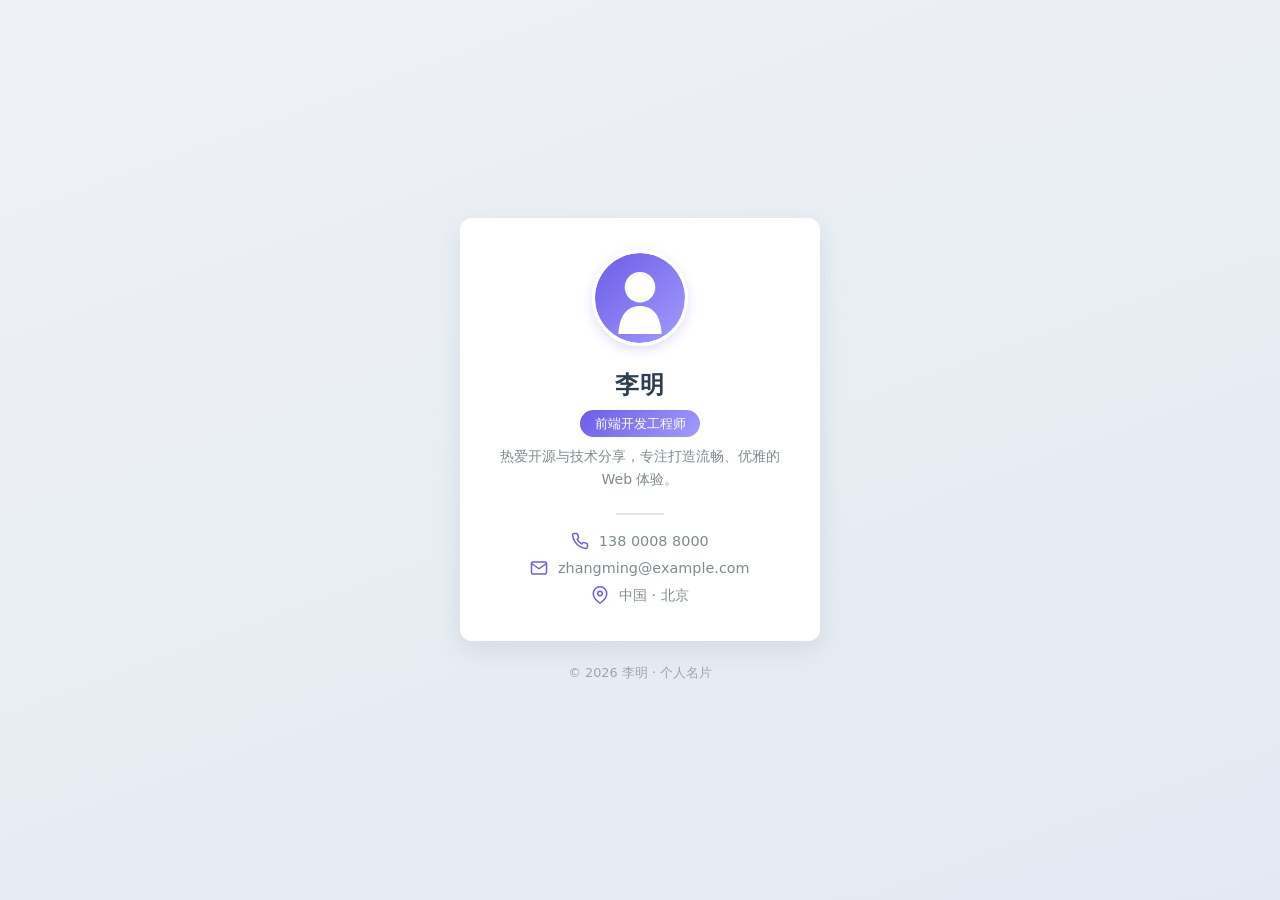
<file: index.html>
<!DOCTYPE html>
<html lang="zh-CN">
<head>
  <!-- 字符编码：UTF-8，保证中文正常显示 -->
  <meta charset="UTF-8">
  <!-- 移动端适配：视口宽度＝设备宽度，初始缩放比例为 1 -->
  <meta name="viewport" content="width=device-width, initial-scale=1.0">
  <!-- 页面描述：便于搜索引擎收录 -->
  <meta name="description" content="李明 · 前端开发工程师 · 个人名片">
  <!-- 页面标题 -->
  <title>李明 · 个人名片</title>
  <!-- 引入外部 CSS 样式（结构层与样式层分离书写） -->
  <link rel="stylesheet" href="css/style.css">
</head>
<body>

  <!-- ==================== 主卡片容器 ==================== -->
  <!-- 居中的个人名片卡片，花色样式全部由 style.css 控制 -->
  <main class="card">

    <!-- 头像区：圆形头像（图片裁切成正圆由 CSS 实现） -->
    <figure class="avatar">
      <img src="assets/avatar.svg" alt="李明的头像">
    </figure>

    <!-- 身份信息区：姓名 + 职位 + 个人简介 -->
    <header class="profile">
      <h1 class="name">李明</h1>
      <!-- 职位以渐变胶囊徽章的形式呈现 -->
      <p class="title">前端开发工程师</p>
      <p class="bio">热爱开源与技术分享，专注打造流畅、优雅的 Web 体验。</p>
    </header>

    <!-- 分隔线：区分身份区与联系方式区 -->
    <div class="divider"></div>

    <!-- 联系方式列表 -->
    <ul class="contact">
      <!-- 电话：点击可唤起拨号 -->
      <li class="contact-item">
        <svg class="icon" viewBox="0 0 24 24" fill="none" stroke="currentColor"
             stroke-width="2" stroke-linecap="round" stroke-linejoin="round" aria-hidden="true">
          <path d="M22 16.92v3a2 2 0 0 1-2.18 2 19.79 19.79 0 0 1-8.63-3.07
                   19.5 19.5 0 0 1-6-6A19.79 19.79 0 0 1 2.12 4.18 2 2 0 0 1 4.11 2h3a2 2
                   0 0 1 2 1.72c.13.96.36 1.9.7 2.81a2 2 0 0 1-.45 2.11L8.09 9.91a16
                   16 0 0 0 6 6l1.27-1.27a2 2 0 0 1 2.11-.45c.91.34 1.85.57 2.81.7A2 2
                   0 0 1 22 16.92z"/>
        </svg>
        <a href="tel:13800138000">138 0008 8000</a>
      </li>
      <!-- 邮箱：点击可唤起邮件客户端 -->
      <li class="contact-item">
        <svg class="icon" viewBox="0 0 24 24" fill="none" stroke="currentColor"
             stroke-width="2" stroke-linecap="round" stroke-linejoin="round" aria-hidden="true">
          <path d="M4 4h16a2 2 0 0 1 2 2v12a2 2 0 0 1-2 2H4a2 2 0 0 1-2-2V6a2 2 0 0 1 2-2z"/>
          <path d="M22 6l-10 7L2 6"/>
        </svg>
        <a href="mailto:zhangming@example.com">zhangming@example.com</a>
      </li>
      <!-- 所在地：无跳转，仅作展示 -->
      <li class="contact-item">
        <svg class="icon" viewBox="0 0 24 24" fill="none" stroke="currentColor"
             stroke-width="2" stroke-linecap="round" stroke-linejoin="round" aria-hidden="true">
          <path d="M21 10c0 7-9 13-9 13s-9-6-9-13a9 9 0 0 1 18 0z"/>
          <circle cx="12" cy="10" r="3"/>
        </svg>
        <span>中国 · 北京</span>
      </li>
    </ul>

  </main>

  <!-- 页面底部版权信息 -->
  <footer class="footer">© 2026 李明 · 个人名片</footer>

</body>
</html>
</file>
<file: css/style.css>
/* =====================================================================
   个人名片样式表  style.css
   项目：简约个人名片（居中卡片式）
   说明：本文件仅负责“样式层”，与 index.html 的“结构层”分离书写；
         页面所有外观（颜色、尺寸、动画）均由本表统一控制。
   ===================================================================== */

/* ---------------------------------------------------------------------
   一、全局基础设置
   --------------------------------------------------------------------- */

/* 1. 通配重置：清除浏览器默认内外边距，并统一盒模型（border-box） */
* {
  margin: 0;
  padding: 0;
  box-sizing: border-box;
}

/* 2. 主题色变量：集中于 :root 统一管理，一处修改、全局生效 */
:root {
  --bg-start:       #eef1f6;   /* 页面背景渐变（起点）：浅灰蓝 */
  --bg-end:         #e3e9f2;   /* 页面背景渐变（终点） */
  --card-bg:        #ffffff;   /* 名片卡片背景色：纯白 */
  --text-primary:   #2c3e50;   /* 主文字色（姓名） */
  --text-secondary: #7f8c8d;   /* 次级文字色（简介 / 联系方式） */
  --accent:         #6c5ce7;   /* 品牌强调色（与头像紫色渐变呼应） */
  --radius-card:    12px;      /* 卡片圆角（需求：12px） */
  --shadow-soft:    0 8px 24px rgba(44, 62, 80, 0.10);   /* 柔和阴影（需求） */
  --shadow-hover:   0 18px 40px rgba(44, 62, 80, 0.18);  /* 悬停加深阴影 */
}

/* 3. 页面主体：浅色渐变背景 + 弹性盒（Flex）实现卡片水平 / 垂直双居中 */
body {
  display: flex;              /* 启用弹性盒布局 */
  flex-direction: column;     /* 主轴方向：纵向，卡片在上、版权在下 */
  align-items: center;        /* 交叉轴：水平居中 */
  justify-content: center;    /* 主轴：垂直居中（配合 min-height 占满一屏） */
  min-height: 100vh;          /* 高度至少占满视口，保证卡片始终居中 */
  gap: 1.5rem;                /* 卡片与页脚之间的间距 */
  padding: 2rem 1rem;         /* 上下留白，避免内容贴到屏幕边缘 */
  background: linear-gradient(160deg, var(--bg-start), var(--bg-end));

  /* 中文字体栈：优先微软雅黑，其次苹方与系统字体 */
  font-family: "Microsoft YaHei", "PingFang SC", "Segoe UI",
               system-ui, -apple-system, sans-serif;
  color: var(--text-primary);
}

/* ---------------------------------------------------------------------
   二、名片卡片主体
   --------------------------------------------------------------------- */

/* 卡片：固定上限宽度、12px 圆角、柔和阴影，并预留悬停上浮的过渡动画 */
.card {
  width: 100%;
  max-width: 360px;               /* 卡片宽度上限，保持窄列简洁感 */
  padding: 2rem 1.75rem 2.25rem;  /* 内边距：让内容与卡片边缘留出呼吸空间 */
  background: var(--card-bg);
  border-radius: var(--radius-card);  /* 12px 圆角（需求） */
  box-shadow: var(--shadow-soft);     /* 柔和阴影（需求） */
  text-align: center;                 /* 卡片内文字水平居中：简约卡片常用 */
  overflow: hidden;                   /* 在圆角内裁掉溢出内容，保证圆角干净 */

  /* 过渡动画：transform（位移）与 box-shadow（阴影）变化时 0.3s 平滑过渡 */
  transition: transform 0.3s ease, box-shadow 0.3s ease;
}

/* 悬停交互：卡片轻微上浮 + 阴影加深（需求：上浮过渡动画） */
.card:hover {
  transform: translateY(-6px);   /* 沿 Y 轴向上移动 6px，产生“轻微抬起”的浮起感 */
  box-shadow: var(--shadow-hover); /* 阴影同步加深，增强立体层次 */
}

/* ---------------------------------------------------------------------
   三、圆形头像
   --------------------------------------------------------------------- */

.avatar {
  margin: 0 0 1.25rem 0;   /* 底部留白，与下方姓名隔开 */
}

.avatar img {
  width: 96px;
  height: 96px;
  object-fit: cover;       /* 图片按容器裁切，不会拉伸变形 */
  border-radius: 50%;      /* 圆形头像（需求）：50% 圆角即正圆 */
  border: 3px solid #fff;  /* 白色描边，让头像从卡片上“浮出” */
  box-shadow: 0 4px 12px rgba(108, 92, 231, 0.20); /* 与强调色呼应的浅影 */
}

/* ---------------------------------------------------------------------
   四、身份信息区（姓名 / 职位 / 简介）
   --------------------------------------------------------------------- */

.profile {
  margin: 0;
}

/* 姓名：主文字色、稍大字号，并微调字距使简约风格更舒展 */
.name {
  font-size: 1.5rem;
  font-weight: 700;
  line-height: 1.25;
  letter-spacing: 0.06em;
}

/* 职位：渐变胶囊徽章（999px 圆角即胶囊） */
.title {
  display: inline-block;
  margin-top: 0.6rem;
  padding: 0.3rem 0.9rem;
  font-size: 0.82rem;
  color: #ffffff;
  border-radius: 999px;                   /* 胶囊状圆角 */
  background: linear-gradient(135deg, #6c5ce7, #a29bfe); /* 与头像一致的渐变 */
}

/* 简介：次级文字色，行高放宽便于阅读 */
.bio {
  margin-top: 0.5rem;
  font-size: 0.875rem;
  line-height: 1.6;
  color: var(--text-secondary);
}

/* ---------------------------------------------------------------------
   五、分隔线：区分身份区与联系方式区
   --------------------------------------------------------------------- */

.divider {
  width: 48px;            /* 短横线比整行更简约 */
  height: 2px;
  margin: 1.4rem auto 1.1rem; /* 上边距大、下边距小，视觉上“沉”向联系方式区 */
  border-radius: 2px;
  background: rgba(44, 62, 80, 0.14);
}

/* ---------------------------------------------------------------------
   六、联系方式列表
   --------------------------------------------------------------------- */

.contact {
  list-style: none;        /* 去掉列表默认圆点 */
  margin: 0;
  padding: 0;
  display: flex;
  flex-direction: column;  /* 三项纵向排列 */
  align-items: center;     /* 整体水平居中 */
  gap: 0.55rem;            /* 项与项之间的间距 */
}

/* 单项：图标与文字横向排列、垂直居中 */
.contact-item {
  display: flex;
  align-items: center;
  gap: 0.6rem;
  font-size: 0.9rem;
  color: var(--text-secondary);
}

/* 图标：统一 18px，颜色继承 currentColor（该值由 --accent 控制） */
.icon {
  width: 18px;
  height: 18px;
  flex-shrink: 0;
  color: var(--accent);
}

/* 链接：默认次级色，悬停变为强调色并加下划线提示可点击 */
.contact-item a {
  color: var(--text-secondary);
  text-decoration: none;
  transition: color 0.2s ease;
}

.contact-item a:hover {
  color: var(--accent);
  text-decoration: underline;
}

/* ---------------------------------------------------------------------
   七、页脚版权信息
   --------------------------------------------------------------------- */

.footer {
  font-size: 0.8rem;
  color: #9aa5b1;   /* 更浅的灰，不抢卡片视觉焦点 */
}

/* ---------------------------------------------------------------------
   八、可访问性辅助
   --------------------------------------------------------------------- */

/* 键盘 Tab 聚焦时保留清晰的可见焦点 */
a:focus-visible {
  outline: 2px solid var(--accent);
  outline-offset: 2px;
}

/* 尊重系统“减少动态效果”设置：关闭上浮动画，照顾前庭敏感用户 */
@media (prefers-reduced-motion: reduce) {
  .card {
    transition: none;
  }

  .card:hover {
    transform: none;
  }
}
</file>
<file: docs/style.css>
/* =====================================================================
   个人名片样式表  style.css
   项目：简约个人名片（居中卡片式）
   说明：本文件仅负责“样式层”，与 index.html 的“结构层”分离书写；
         页面所有外观（颜色、尺寸、动画）均由本表统一控制。
   ===================================================================== */

/* ---------------------------------------------------------------------
   一、全局基础设置
   --------------------------------------------------------------------- */

/* 1. 通配重置：清除浏览器默认内外边距，并统一盒模型（border-box） */
* {
  margin: 0;
  padding: 0;
  box-sizing: border-box;
}

/* 2. 主题色变量：集中于 :root 统一管理，一处修改、全局生效 */
:root {
  --bg-start:       #eef1f6;   /* 页面背景渐变（起点）：浅灰蓝 */
  --bg-end:         #e3e9f2;   /* 页面背景渐变（终点） */
  --card-bg:        #ffffff;   /* 名片卡片背景色：纯白 */
  --text-primary:   #2c3e50;   /* 主文字色（姓名） */
  --text-secondary: #7f8c8d;   /* 次级文字色（简介 / 联系方式） */
  --accent:         #6c5ce7;   /* 品牌强调色（与头像紫色渐变呼应） */
  --radius-card:    12px;      /* 卡片圆角（需求：12px） */
  --shadow-soft:    0 8px 24px rgba(44, 62, 80, 0.10);   /* 柔和阴影（需求） */
  --shadow-hover:   0 18px 40px rgba(44, 62, 80, 0.18);  /* 悬停加深阴影 */
}

/* 3. 页面主体：浅色渐变背景 + 弹性盒（Flex）实现卡片水平 / 垂直双居中 */
body {
  display: flex;              /* 启用弹性盒布局 */
  flex-direction: column;     /* 主轴方向：纵向，卡片在上、版权在下 */
  align-items: center;        /* 交叉轴：水平居中 */
  justify-content: center;    /* 主轴：垂直居中（配合 min-height 占满一屏） */
  min-height: 100vh;          /* 高度至少占满视口，保证卡片始终居中 */
  gap: 1.5rem;                /* 卡片与页脚之间的间距 */
  padding: 2rem 1rem;         /* 上下留白，避免内容贴到屏幕边缘 */
  background: linear-gradient(160deg, var(--bg-start), var(--bg-end));

  /* 中文字体栈：优先微软雅黑，其次苹方与系统字体 */
  font-family: "Microsoft YaHei", "PingFang SC", "Segoe UI",
               system-ui, -apple-system, sans-serif;
  color: var(--text-primary);
}

/* ---------------------------------------------------------------------
   二、名片卡片主体
   --------------------------------------------------------------------- */

/* 卡片：固定上限宽度、12px 圆角、柔和阴影，并预留悬停上浮的过渡动画 */
.card {
  width: 100%;
  max-width: 360px;               /* 卡片宽度上限，保持窄列简洁感 */
  padding: 2rem 1.75rem 2.25rem;  /* 内边距：让内容与卡片边缘留出呼吸空间 */
  background: var(--card-bg);
  border-radius: var(--radius-card);  /* 12px 圆角（需求） */
  box-shadow: var(--shadow-soft);     /* 柔和阴影（需求） */
  text-align: center;                 /* 卡片内文字水平居中：简约卡片常用 */
  overflow: hidden;                   /* 在圆角内裁掉溢出内容，保证圆角干净 */

  /* 过渡动画：transform（位移）与 box-shadow（阴影）变化时 0.3s 平滑过渡 */
  transition: transform 0.3s ease, box-shadow 0.3s ease;
}

/* 悬停交互：卡片轻微上浮 + 阴影加深（需求：上浮过渡动画） */
.card:hover {
  transform: translateY(-6px);   /* 沿 Y 轴向上移动 6px，产生“轻微抬起”的浮起感 */
  box-shadow: var(--shadow-hover); /* 阴影同步加深，增强立体层次 */
}

/* ---------------------------------------------------------------------
   三、圆形头像
   --------------------------------------------------------------------- */

.avatar {
  margin: 0 0 1.25rem 0;   /* 底部留白，与下方姓名隔开 */
}

.avatar img {
  width: 96px;
  height: 96px;
  object-fit: cover;       /* 图片按容器裁切，不会拉伸变形 */
  border-radius: 50%;      /* 圆形头像（需求）：50% 圆角即正圆 */
  border: 3px solid #fff;  /* 白色描边，让头像从卡片上“浮出” */
  box-shadow: 0 4px 12px rgba(108, 92, 231, 0.20); /* 与强调色呼应的浅影 */
}

/* ---------------------------------------------------------------------
   四、身份信息区（姓名 / 职位 / 简介）
   --------------------------------------------------------------------- */

.profile {
  margin: 0;
}

/* 姓名：主文字色、稍大字号，并微调字距使简约风格更舒展 */
.name {
  font-size: 1.5rem;
  font-weight: 700;
  line-height: 1.25;
  letter-spacing: 0.06em;
}

/* 职位：渐变胶囊徽章（999px 圆角即胶囊） */
.title {
  display: inline-block;
  margin-top: 0.6rem;
  padding: 0.3rem 0.9rem;
  font-size: 0.82rem;
  color: #ffffff;
  border-radius: 999px;                   /* 胶囊状圆角 */
  background: linear-gradient(135deg, #6c5ce7, #a29bfe); /* 与头像一致的渐变 */
}

/* 简介：次级文字色，行高放宽便于阅读 */
.bio {
  margin-top: 0.5rem;
  font-size: 0.875rem;
  line-height: 1.6;
  color: var(--text-secondary);
}

/* ---------------------------------------------------------------------
   五、分隔线：区分身份区与联系方式区
   --------------------------------------------------------------------- */

.divider {
  width: 48px;            /* 短横线比整行更简约 */
  height: 2px;
  margin: 1.4rem auto 1.1rem; /* 上边距大、下边距小，视觉上“沉”向联系方式区 */
  border-radius: 2px;
  background: rgba(44, 62, 80, 0.14);
}

/* ---------------------------------------------------------------------
   六、联系方式列表
   --------------------------------------------------------------------- */

.contact {
  list-style: none;        /* 去掉列表默认圆点 */
  margin: 0;
  padding: 0;
  display: flex;
  flex-direction: column;  /* 三项纵向排列 */
  align-items: center;     /* 整体水平居中 */
  gap: 0.55rem;            /* 项与项之间的间距 */
}

/* 单项：图标与文字横向排列、垂直居中 */
.contact-item {
  display: flex;
  align-items: center;
  gap: 0.6rem;
  font-size: 0.9rem;
  color: var(--text-secondary);
}

/* 图标：统一 18px，颜色继承 currentColor（该值由 --accent 控制） */
.icon {
  width: 18px;
  height: 18px;
  flex-shrink: 0;
  color: var(--accent);
}

/* 链接：默认次级色，悬停变为强调色并加下划线提示可点击 */
.contact-item a {
  color: var(--text-secondary);
  text-decoration: none;
  transition: color 0.2s ease;
}

.contact-item a:hover {
  color: var(--accent);
  text-decoration: underline;
}

/* ---------------------------------------------------------------------
   七、页脚版权信息
   --------------------------------------------------------------------- */

.footer {
  font-size: 0.8rem;
  color: #9aa5b1;   /* 更浅的灰，不抢卡片视觉焦点 */
}

/* ---------------------------------------------------------------------
   八、可访问性辅助
   --------------------------------------------------------------------- */

/* 键盘 Tab 聚焦时保留清晰的可见焦点 */
a:focus-visible {
  outline: 2px solid var(--accent);
  outline-offset: 2px;
}

/* 尊重系统“减少动态效果”设置：关闭上浮动画，照顾前庭敏感用户 */
@media (prefers-reduced-motion: reduce) {
  .card {
    transition: none;
  }

  .card:hover {
    transform: none;
  }
}
</file>
